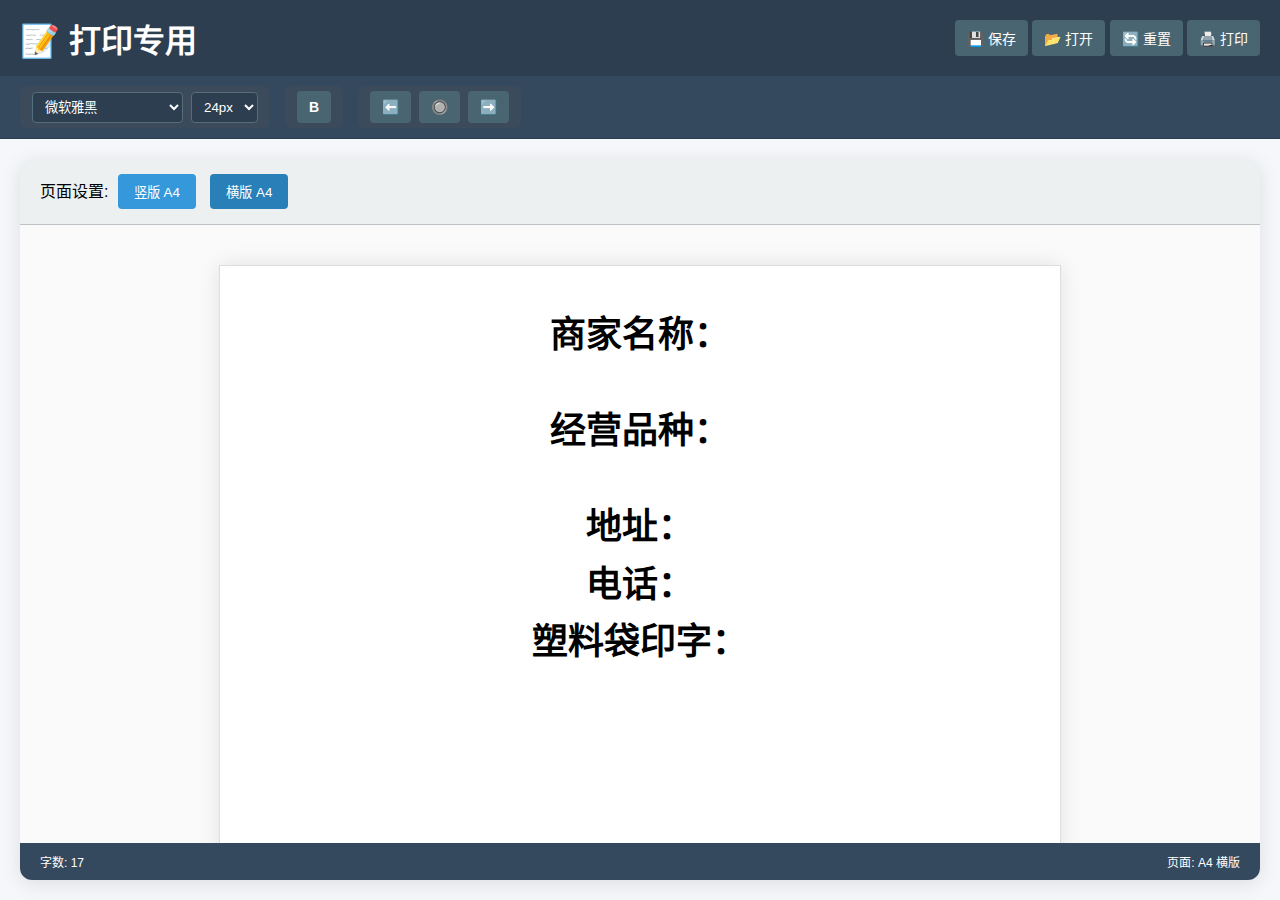
<file: index.html>
<!DOCTYPE html>
<html lang="zh-CN">
<head>
    <meta charset="UTF-8">
    <meta name="viewport" content="width=device-width, initial-scale=1.0">
    <meta http-equiv="Cache-Control" content="no-cache, no-store, must-revalidate">
    <meta http-equiv="Pragma" content="no-cache">
    <meta http-equiv="Expires" content="0">
    <title>打印专用</title>
    <style>
        * {
            margin: 0;
            padding: 0;
            box-sizing: border-box;
        }
        
        body {
            font-family: 'Microsoft YaHei', sans-serif;
            background: #f5f7fa;
            height: 100vh;
            display: flex;
            flex-direction: column;
        }
        
        .header {
            background: #2c3e50;
            color: white;
            padding: 15px 20px;
            display: flex;
            justify-content: space-between;
            align-items: center;
            box-shadow: 0 2px 10px rgba(0,0,0,0.1);
        }
        
        .toolbar {
            background: #34495e;
            padding: 10px 20px;
            display: flex;
            gap: 15px;
            flex-wrap: wrap;
            border-bottom: 1px solid #2c3e50;
        }
        
        .tool-group {
            display: flex;
            align-items: center;
            gap: 8px;
            padding: 5px 12px;
            background: #3b4b5b;
            border-radius: 6px;
        }
        
        .tool-btn {
            background: #4a6572;
            border: none;
            color: white;
            padding: 8px 12px;
            border-radius: 4px;
            cursor: pointer;
            font-size: 14px;
            transition: background 0.2s;
        }
        
        .tool-btn:hover {
            background: #546e7a;
        }
        
        .tool-btn.active {
            background: #1976d2;
        }
        
        select, input[type="number"], input[type="color"] {
            padding: 6px 8px;
            border: 1px solid #546e7a;
            border-radius: 4px;
            background: #2c3e50;
            color: white;
        }
        
        .main-content {
            flex: 1;
            display: flex;
            overflow: hidden;
        }
        
        .editor-container {
            flex: 1;
            display: flex;
            flex-direction: column;
            background: white;
            margin: 20px;
            border-radius: 12px;
            box-shadow: 0 4px 20px rgba(0,0,0,0.1);
            overflow: hidden;
        }
        
        .page-controls {
            padding: 15px 20px;
            background: #ecf0f1;
            border-bottom: 1px solid #bdc3c7;
            display: flex;
            justify-content: space-between;
            align-items: center;
        }
        
        .page-size-btn {
            background: #3498db;
            color: white;
            border: none;
            padding: 8px 16px;
            border-radius: 4px;
            cursor: pointer;
            margin: 0 5px;
        }
        
        .page-size-btn.active {
            background: #2980b9;
        }
        
        .editor-area {
            flex: 1;
            padding: 40px;
            overflow: auto;
            background: #fafafa;
            position: relative;
        }
        
        .page {
            background: white;
            min-height: 842px;
            width: 595px;
            margin: 0 auto;
            padding: 40px;
            box-shadow: 0 0 20px rgba(0,0,0,0.1);
            border: 1px solid #ddd;
        }
        
        .page.landscape {
            width: 842px;
            min-height: 595px;
        }
        
        .editable-content {
            min-height: 400px;
            outline: none;
            line-height: 1.6;
            font-size: 24px !important; /* 设置默认字体大小 */
        }
        
        .editable-content h1 {
            font-size: 36px !important; /* 标题字体大小 */
        }
        
        .editable-content h2 {
            font-size: 36px !important; /* 二级标题字体大小 */
        }
        
        /* 强制设置默认内容的字体大小 */
        #editor h1 {
            font-size: 36px !important;
        }
        
        #editor h2 {
            font-size: 36px !important;
        }
        
        #editor {
            font-size: 24px !important;
        }
        
        .editable-content:focus {
            border: none;
            outline: none;
        }
        
        .status-bar {
            background: #34495e;
            color: white;
            padding: 10px 20px;
            display: flex;
            justify-content: space-between;
            font-size: 12px;
        }
        
        .template-selection-container {
            background: white;
            border-radius: 8px;
            padding: 20px;
            width: 400px;
            max-width: 90vw;
            max-height: 80vh;
            overflow-y: auto;
            box-shadow: 0 4px 20px rgba(0, 0, 0, 0.15);
        }
        
        .selection-header {
            display: flex;
            justify-content: space-between;
            align-items: center;
            margin-bottom: 20px;
            border-bottom: 1px solid #eee;
            padding-bottom: 10px;
        }
        
        .selection-header h3 {
            margin: 0;
            color: #333;
        }
        
        .close-selection {
            background: none;
            border: none;
            font-size: 24px;
            cursor: pointer;
            color: #999;
            padding: 0;
            width: 30px;
            height: 30px;
            border-radius: 50%;
            display: flex;
            align-items: center;
            justify-content: center;
        }
        
        .close-selection:hover {
            background: #f5f5f5;
            color: #333;
        }
        
        .template-list {
            display: flex;
            flex-direction: column;
            gap: 10px;
        }
        
        .template-item {
            display: flex;
            align-items: center;
            justify-content: space-between;
            padding: 12px;
            background: #f8f9fa;
            border-radius: 6px;
            border: 1px solid #e9ecef;
        }
        
        .template-name {
            font-weight: 500;
            color: #333;
            flex: 1;
        }
        
        .load-btn, .delete-btn {
            padding: 6px 12px;
            border: none;
            border-radius: 4px;
            cursor: pointer;
            font-size: 12px;
            margin-left: 8px;
        }
        
        .load-btn {
            background: #007bff;
            color: white;
        }
        
        .load-btn:hover {
            background: #0056b3;
        }
        
        .delete-btn {
            background: #dc3545;
            color: white;
        }
        
        .delete-btn:hover {
            background: #c82333;
        }
        
        .template-item {
            padding: 12px;
            border: 2px solid #ecf0f1;
            border-radius: 6px;
            margin-bottom: 10px;
            cursor: pointer;
            transition: all 0.2s;
        }
        
        .template-item:hover {
            border-color: #3498db;
            background: #f8f9fa;
        }
        
        .print-preview {
            position: fixed;
            top: 0;
            left: 0;
            right: 0;
            bottom: 0;
            background: rgba(0,0,0,0.8);
            display: none;
            justify-content: center;
            align-items: center;
            z-index: 1000;
        }
        
        .print-preview-content {
            background: white;
            padding: 30px;
            border-radius: 12px;
            max-width: 90%;
            max-height: 90%;
            overflow: auto;
        }
        
        @media print {
            .header, .toolbar, .sidebar, .page-controls, .status-bar, .print-preview {
                display: none !important;
            }
            
            .main-content {
                margin: 0;
                padding: 0;
            }
            
            .editor-container {
                margin: 0;
                border-radius: 0;
                box-shadow: none;
            }
            
            .page {
                box-shadow: none;
                border: none;
                margin: 0;
                width: 100% !important;
                height: 100% !important;
            }
        }
        
        /* 移动端适配 */
        @media (max-width: 768px) {
            .main-content {
                flex-direction: column;
            }
            
            .page {
                width: 100%;
                min-height: auto;
            }
            
            .toolbar {
                padding: 8px 12px;
                gap: 8px;
            }
            
            .tool-group {
                padding: 3px 8px;
            }
            
            .editor-area {
                padding: 20px;
            }
        }
    </style>
</head>
<body>
    <div class="header">
        <h1>📝 打印专用</h1>
        <div class="header-actions">
            <button class="tool-btn" onclick="saveTemplate()">💾 保存</button>
            <button class="tool-btn" onclick="showTemplateSelection()">📂 打开</button>
            <button class="tool-btn" onclick="resetFontSizes()">🔄 重置</button>
            <button class="tool-btn" onclick="printDocument()">🖨️ 打印</button>
        </div>
    </div>
    
    <div class="toolbar">
        <div class="tool-group">
            <select id="fontFamily" onchange="formatText('fontName', this.value)">
                <option value="Microsoft YaHei">微软雅黑</option>
                <option value="SimSun">宋体</option>
                <option value="SimHei">黑体</option>
                <option value="KaiTi">楷体</option>
                <option value="Arial">Arial</option>
                <option value="Times New Roman">Times New Roman</option>
            </select>
            
            <select id="fontSize" onchange="formatText('fontSize', this.value)">
                <option value="1">18px</option>
                <option value="2" selected>24px</option>
                <option value="3">28px</option>
                <option value="4">30px</option>
                <option value="5">36px</option>
            </select>
        </div>
        
        <div class="tool-group">
            <button class="tool-btn" onclick="formatText('bold')" title="加粗"><b>B</b></button>
        </div>
        
        <div class="tool-group">
            <button class="tool-btn" onclick="formatText('justifyLeft')" title="左对齐">⬅️</button>
            <button class="tool-btn" onclick="formatText('justifyCenter')" title="居中">🔘</button>
            <button class="tool-btn" onclick="formatText('justifyRight')" title="右对齐">➡️</button>
        </div>
    </div>
    
    <div class="main-content">
        <div class="editor-container">
            <div class="page-controls">
                <div>
                    <span>页面设置: </span>
                    <button class="page-size-btn" onclick="setPageOrientation('portrait', event)" data-orientation="portrait">竖版 A4</button>
                    <button class="page-size-btn active" onclick="setPageOrientation('landscape', event)" data-orientation="landscape">横版 A4</button>
                </div>
            </div>
            
            <div class="editor-area">
                <div class="page" id="page">
                    <div 
                        class="editable-content" 
                        id="editor" 
                        contenteditable="true"
                        oninput="updateStatus()"
                    >
                        <h1 style="text-align: center;font-size: 36px;">商家名称：</h1>
                        <p><br></p>
                        
                        <h2 style="text-align: center;font-size: 36px;">经营品种：</h2>
                        <p><br></p>
                        
            <h2 style="font-size: 36px; text-align: center;">地址：</h2>
		 <h2 style="font-size: 36px; text-align: center;">电话：</h2>
		 <h2 style="font-size: 36px; text-align: center;">塑料袋印字：</h2>
                
                    </div>
                </div>
            </div>
            
            <div class="status-bar">
                <div id="wordCount">字数: 0</div>
                <div id="pageInfo">页面: A4 竖版</div>
            </div>
        </div>
    </div>
    
    <div class="print-preview" id="printPreview">
        <div class="print-preview-content">
            <div class="print-preview-header">
                <h2>打印预览</h2>
                <div class="print-preview-controls">
                    <button class="print-btn" onclick="window.print()">打印</button>
                    <button class="cancel-btn" onclick="closePrintPreview()">关闭</button>
                </div>
            </div>
            <div id="previewContent"></div>
        </div>
    </div>

    <script>
        let currentOrientation = 'landscape';
        
        // 初始化编辑器
        function initEditor() {
            // 强制刷新缓存 - 针对移动端浏览器
            if (window.performance) {
                // 如果是通过后退/前进按钮访问，强制刷新
                if (window.performance.navigation.type === window.performance.navigation.TYPE_BACK_FORWARD) {
                    window.location.reload();
                }
                
                // 检查页面是否被缓存，如果是则强制刷新
                const navigation = window.performance.getEntriesByType('navigation')[0];
                if (navigation && navigation.type === 'back_forward') {
                    window.location.reload();
                }
            }
            
            // 添加时间戳参数防止缓存
            const links = document.querySelectorAll('link[rel="stylesheet"]');
            links.forEach(link => {
                const href = link.getAttribute('href');
                if (href && !href.includes('?')) {
                    link.setAttribute('href', href + '?v=' + Date.now());
                }
            });
            
            loadFromLocalStorage();
            updateStatus();
            setupEventListeners();
            
            // 默认设置为横板
            if (!localStorage.getItem('editorOrientation')) {
                setPageOrientation('landscape');
            }
            
            // 移动端适配
            if ('ontouchstart' in window) {
                document.addEventListener('touchstart', handleTouch, { passive: false });
                document.addEventListener('touchmove', handleTouch, { passive: false });
            }
        }
        
        // 移动端触摸处理
        function handleTouch(e) {
            // 只在非编辑区域阻止默认行为
            if (!e.target.isContentEditable && 
                !e.target.matches('input, textarea, select, button, [contenteditable="true"]')) {
                e.preventDefault();
            }
        }
        
        // 设置事件监听
        function setupEventListeners() {
            const editor = document.getElementById('editor');
            
            editor.addEventListener('keyup', updateStatus);
            editor.addEventListener('mouseup', updateStatus);
            editor.addEventListener('click', updateStatus);
            
            // 自动保存
            editor.addEventListener('input', debounce(saveToLocalStorage, 1000));
            
            // 粘贴时清理格式
            editor.addEventListener('paste', (e) => {
                e.preventDefault();
                const text = (e.clipboardData || window.clipboardData).getData('text/plain');
                document.execCommand('insertText', false, text);
            });
        }
        
        // 防抖函数
        function debounce(func, wait) {
            let timeout;
            return function executedFunction(...args) {
                const later = () => {
                    clearTimeout(timeout);
                    func(...args);
                };
                clearTimeout(timeout);
                timeout = setTimeout(later, wait);
            };
        }
        
        // 文本格式化
        function formatText(command, value = null) {
            if (command === 'fontSize') {
                // 字号映射表 - 使用浏览器支持的fontSize值（1-7）
                const fontSizeMap = {
                    '1': '3', // 18px
                    '2': '4', // 24px
                    '3': '5', // 28px
                    '4': '6', // 30px
                    '5': '7'  // 36px
                };
                
                const fontSizeValue = fontSizeMap[value] || '4';
                document.execCommand('fontSize', false, fontSizeValue);
            } else {
                document.execCommand(command, false, value);
            }
            
            document.getElementById('editor').focus();
            updateStatus();
        }
        
        // 设置页面方向
        function setPageOrientation(orientation, event = null) {
            const page = document.getElementById('page');
            const buttons = document.querySelectorAll('.page-size-btn');
            
            buttons.forEach(btn => btn.classList.remove('active'));
            
            // 只有在有event对象时才设置active类
            if (event && event.target) {
                event.target.classList.add('active');
            } else {
                // 如果没有event对象，找到对应方向的按钮并设置active
                const targetBtn = Array.from(buttons).find(btn => 
                    btn.dataset.orientation === orientation
                );
                if (targetBtn) {
                    targetBtn.classList.add('active');
                }
            }
            
            currentOrientation = orientation;
            
            if (orientation === 'landscape') {
                page.classList.add('landscape');
                document.getElementById('pageInfo').textContent = '页面: A4 横版';
            } else {
                page.classList.remove('landscape');
                document.getElementById('pageInfo').textContent = '页面: A4 竖版';
            }
            
            saveToLocalStorage();
        }
        
        // 更新状态栏
        function updateStatus() {
            const editor = document.getElementById('editor');
            const text = editor.textContent || editor.innerText;
            
            // 字数统计 - 计算中文字数（汉字数量）
            const chineseCharCount = (text.match(/[\u4e00-\u9fff]/g) || []).length;
            document.getElementById('wordCount').textContent = `字数: ${chineseCharCount}`;
            
            // 文档统计
            updateDocumentStats();
        }
        
        // 更新文档统计（已移除统计功能）
        function updateDocumentStats() {
            // 统计功能已移除
        }
        
        // 保存到本地存储
        function saveToLocalStorage() {
            const content = document.getElementById('editor').innerHTML;
            localStorage.setItem('editorContent', content);
            localStorage.setItem('editorOrientation', currentOrientation);
        }
        
        // 从本地存储加载
        function loadFromLocalStorage() {
            const content = localStorage.getItem('editorContent');
            const orientation = localStorage.getItem('editorOrientation');
            
            // 只有当本地存储中有内容时才覆盖默认内容
            if (content) {
                document.getElementById('editor').innerHTML = content;
            }
            // 否则使用HTML中设置的默认内容（包含字体大小样式）
            
            if (orientation) {
                setPageOrientation(orientation);
            }
        }
        
        // 清除本地存储并重置字体大小（无确认提示）
        function resetFontSizes() {
            localStorage.removeItem('editorContent');
            localStorage.removeItem('editorOrientation');
            // 注意：不删除wordTemplates，保留已保存的模板
            location.reload();
        }
        
        // 保存模板
        function saveTemplate() {
            const templateName = prompt('请输入模板名称：');
            if (!templateName) return;
            
            const content = document.getElementById('editor').innerHTML;
            const templateData = {
                name: templateName,
                content: content,
                orientation: currentOrientation
            };
            
            // 保存到localStorage
            const templates = JSON.parse(localStorage.getItem('wordTemplates') || '[]');
            templates.push(templateData);
            localStorage.setItem('wordTemplates', JSON.stringify(templates));
            
            alert(`模板"${templateName}"保存成功！`);
        }
        
        // 显示模板选择界面
        function showTemplateSelection() {
            const templates = JSON.parse(localStorage.getItem('wordTemplates') || '[]');
            if (templates.length === 0) {
                alert('没有保存的模板，请先保存一个模板。');
                return;
            }
            
            // 创建模板选择界面
            const selectionOverlay = document.createElement('div');
            selectionOverlay.className = 'template-selection-overlay';
            selectionOverlay.innerHTML = `
                <div class="template-selection-container">
                    <div class="selection-header">
                        <h3>选择模板</h3>
                        <button class="close-selection">×</button>
                    </div>
                    <div class="template-list">
                        ${templates.map((template, index) => `
                            <div class="template-item" data-index="${index}">
                                <span class="template-name">${template.name}</span>
                                <button class="load-btn">加载</button>
                                <button class="delete-btn">删除</button>
                            </div>
                        `).join('')}
                    </div>
                </div>
            `;
            
            selectionOverlay.style.position = 'fixed';
            selectionOverlay.style.top = '0';
            selectionOverlay.style.left = '0';
            selectionOverlay.style.width = '100%';
            selectionOverlay.style.height = '100%';
            selectionOverlay.style.backgroundColor = 'rgba(0, 0, 0, 0.8)';
            selectionOverlay.style.zIndex = '2000';
            selectionOverlay.style.display = 'flex';
            selectionOverlay.style.justifyContent = 'center';
            selectionOverlay.style.alignItems = 'center';

            document.body.appendChild(selectionOverlay);

            // 关闭选择界面
            const closeBtn = selectionOverlay.querySelector('.close-selection');
            closeBtn.addEventListener('click', () => {
                document.body.removeChild(selectionOverlay);
            });

            // 加载模板
            selectionOverlay.querySelectorAll('.load-btn').forEach(btn => {
                btn.addEventListener('click', (e) => {
                    const index = parseInt(e.target.closest('.template-item').dataset.index);
                    loadTemplate(templates[index]);
                    document.body.removeChild(selectionOverlay);
                });
            });

            // 删除模板
            selectionOverlay.querySelectorAll('.delete-btn').forEach(btn => {
                btn.addEventListener('click', (e) => {
                    const index = parseInt(e.target.closest('.template-item').dataset.index);
                    if (confirm(`确定要删除模板"${templates[index].name}"吗？`)) {
                        templates.splice(index, 1);
                        localStorage.setItem('wordTemplates', JSON.stringify(templates));
                        document.body.removeChild(selectionOverlay);
                        showTemplateSelection(); // 刷新列表
                    }
                });
            });
        }
        
        // 加载模板
        function loadTemplate(templateData) {
            document.getElementById('editor').innerHTML = templateData.content;
            
            if (templateData.orientation) {
                setPageOrientation(templateData.orientation);
            }
            
            updateStatus();
            saveToLocalStorage();
            alert(`模板"${templateData.name}"加载成功！`);
        }
        
        // 显示打印预览
        function showPrintPreview() {
            const content = document.getElementById('editor').innerHTML;
            document.getElementById('previewContent').innerHTML = content;
            document.getElementById('printPreview').style.display = 'flex';
        }
        
        // 关闭打印预览
        function closePrintPreview() {
            document.getElementById('printPreview').style.display = 'none';
        }
        
        // 打印文档
        function printDocument() {
            showPrintPreview();
            setTimeout(() => {
                window.print();
            }, 500);
        }
        
        // 初始化
        window.onload = initEditor;
    </script>
</body>
</html>
</file>
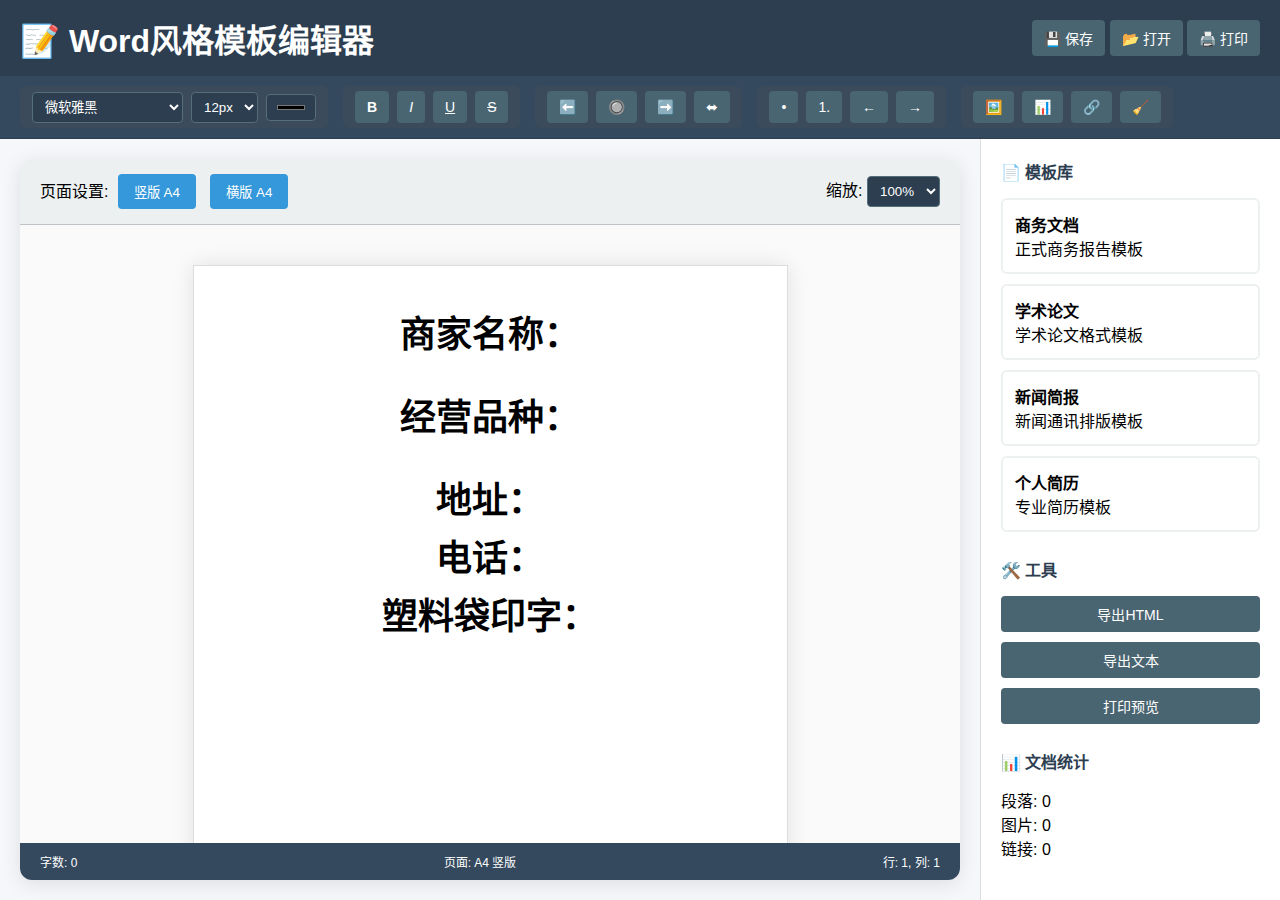
<file: word-like-editor.html>
<!DOCTYPE html>
<html lang="zh-CN">
<head>
    <meta charset="UTF-8">
    <meta name="viewport" content="width=device-width, initial-scale=1.0">
    <title>Word风格模板编辑器</title>
    <style>
        * {
            margin: 0;
            padding: 0;
            box-sizing: border-box;
        }
        
        body {
            font-family: 'Microsoft YaHei', sans-serif;
            background: #f5f7fa;
            height: 100vh;
            display: flex;
            flex-direction: column;
        }
        
        .header {
            background: #2c3e50;
            color: white;
            padding: 15px 20px;
            display: flex;
            justify-content: space-between;
            align-items: center;
            box-shadow: 0 2px 10px rgba(0,0,0,0.1);
        }
        
        .toolbar {
            background: #34495e;
            padding: 10px 20px;
            display: flex;
            gap: 15px;
            flex-wrap: wrap;
            border-bottom: 1px solid #2c3e50;
        }
        
        .tool-group {
            display: flex;
            align-items: center;
            gap: 8px;
            padding: 5px 12px;
            background: #3b4b5b;
            border-radius: 6px;
        }
        
        .tool-btn {
            background: #4a6572;
            border: none;
            color: white;
            padding: 8px 12px;
            border-radius: 4px;
            cursor: pointer;
            font-size: 14px;
            transition: background 0.2s;
        }
        
        .tool-btn:hover {
            background: #546e7a;
        }
        
        .tool-btn.active {
            background: #1976d2;
        }
        
        select, input[type="number"], input[type="color"] {
            padding: 6px 8px;
            border: 1px solid #546e7a;
            border-radius: 4px;
            background: #2c3e50;
            color: white;
        }
        
        .main-content {
            flex: 1;
            display: flex;
            overflow: hidden;
        }
        
        .editor-container {
            flex: 1;
            display: flex;
            flex-direction: column;
            background: white;
            margin: 20px;
            border-radius: 12px;
            box-shadow: 0 4px 20px rgba(0,0,0,0.1);
            overflow: hidden;
        }
        
        .page-controls {
            padding: 15px 20px;
            background: #ecf0f1;
            border-bottom: 1px solid #bdc3c7;
            display: flex;
            justify-content: space-between;
            align-items: center;
        }
        
        .page-size-btn {
            background: #3498db;
            color: white;
            border: none;
            padding: 8px 16px;
            border-radius: 4px;
            cursor: pointer;
            margin: 0 5px;
        }
        
        .page-size-btn.active {
            background: #2980b9;
        }
        
        .editor-area {
            flex: 1;
            padding: 40px;
            overflow: auto;
            background: #fafafa;
            position: relative;
        }
        
        .page {
            background: white;
            min-height: 842px;
            width: 595px;
            margin: 0 auto;
            padding: 40px;
            box-shadow: 0 0 20px rgba(0,0,0,0.1);
            border: 1px solid #ddd;
        }
        
        .page.landscape {
            width: 842px;
            min-height: 595px;
        }
        
        .editable-content {
            min-height: 400px;
            outline: none;
            line-height: 1.6;
        }
        
        .editable-content:focus {
            border: none;
            outline: none;
        }
        
        .status-bar {
            background: #34495e;
            color: white;
            padding: 10px 20px;
            display: flex;
            justify-content: space-between;
            font-size: 12px;
        }
        
        .sidebar {
            width: 300px;
            background: white;
            border-left: 1px solid #ddd;
            padding: 20px;
            overflow-y: auto;
        }
        
        .sidebar-section {
            margin-bottom: 25px;
        }
        
        .sidebar-section h3 {
            margin-bottom: 15px;
            color: #2c3e50;
            font-size: 16px;
        }
        
        .template-item {
            padding: 12px;
            border: 2px solid #ecf0f1;
            border-radius: 6px;
            margin-bottom: 10px;
            cursor: pointer;
            transition: all 0.2s;
        }
        
        .template-item:hover {
            border-color: #3498db;
            background: #f8f9fa;
        }
        
        .print-preview {
            position: fixed;
            top: 0;
            left: 0;
            right: 0;
            bottom: 0;
            background: rgba(0,0,0,0.8);
            display: none;
            justify-content: center;
            align-items: center;
            z-index: 1000;
        }
        
        .print-preview-content {
            background: white;
            padding: 30px;
            border-radius: 12px;
            max-width: 90%;
            max-height: 90%;
            overflow: auto;
        }
        
        @media print {
            .header, .toolbar, .sidebar, .page-controls, .status-bar {
                display: none !important;
            }
            
            .main-content {
                margin: 0;
                padding: 0;
            }
            
            .editor-container {
                margin: 0;
                border-radius: 0;
                box-shadow: none;
            }
            
            .page {
                box-shadow: none;
                border: none;
                margin: 0;
                width: 100% !important;
                height: 100% !important;
            }
        }
        
        /* 移动端适配 */
        @media (max-width: 768px) {
            .main-content {
                flex-direction: column;
            }
            
            .sidebar {
                width: 100%;
                border-left: none;
                border-top: 1px solid #ddd;
            }
            
            .page {
                width: 100%;
                min-height: auto;
            }
            
            .toolbar {
                padding: 8px 12px;
                gap: 8px;
            }
            
            .tool-group {
                padding: 3px 8px;
            }
            
            .editor-area {
                padding: 20px;
            }
        }
    </style>
</head>
<body>
    <div class="header">
        <h1>📝 Word风格模板编辑器</h1>
        <div class="header-actions">
            <button class="tool-btn" onclick="saveDocument()">💾 保存</button>
            <button class="tool-btn" onclick="loadDocument()">📂 打开</button>
            <button class="tool-btn" onclick="printDocument()">🖨️ 打印</button>
        </div>
    </div>
    
    <div class="toolbar">
        <div class="tool-group">
            <select id="fontFamily" onchange="formatText('fontName', this.value)">
                <option value="Microsoft YaHei">微软雅黑</option>
                <option value="SimSun">宋体</option>
                <option value="SimHei">黑体</option>
                <option value="KaiTi">楷体</option>
                <option value="Arial">Arial</option>
                <option value="Times New Roman">Times New Roman</option>
            </select>
            
            <select id="fontSize" onchange="formatText('fontSize', this.value)">
                <option value="1">8px</option>
                <option value="2">10px</option>
                <option value="3" selected>12px</option>
                <option value="4">14px</option>
                <option value="5">18px</option>
                <option value="6">24px</option>
                <option value="7">36px</option>
            </select>
            
            <input type="color" id="fontColor" onchange="formatText('foreColor', this.value)" value="#000000">
        </div>
        
        <div class="tool-group">
            <button class="tool-btn" onclick="formatText('bold')" title="加粗"><b>B</b></button>
            <button class="tool-btn" onclick="formatText('italic')" title="斜体"><i>I</i></button>
            <button class="tool-btn" onclick="formatText('underline')" title="下划线"><u>U</u></button>
            <button class="tool-btn" onclick="formatText('strikeThrough')" title="删除线"><s>S</s></button>
        </div>
        
        <div class="tool-group">
            <button class="tool-btn" onclick="formatText('justifyLeft')" title="左对齐">⬅️</button>
            <button class="tool-btn" onclick="formatText('justifyCenter')" title="居中">🔘</button>
            <button class="tool-btn" onclick="formatText('justifyRight')" title="右对齐">➡️</button>
            <button class="tool-btn" onclick="formatText('justifyFull')" title="两端对齐">⬌</button>
        </div>
        
        <div class="tool-group">
            <button class="tool-btn" onclick="formatText('insertUnorderedList')" title="项目符号">•</button>
            <button class="tool-btn" onclick="formatText('insertOrderedList')" title="编号">1.</button>
            <button class="tool-btn" onclick="formatText('outdent')" title="减少缩进">←</button>
            <button class="tool-btn" onclick="formatText('indent')" title="增加缩进">→</button>
        </div>
        
        <div class="tool-group">
            <button class="tool-btn" onclick="insertImage()" title="插入图片">🖼️</button>
            <button class="tool-btn" onclick="insertTable()" title="插入表格">📊</button>
            <button class="tool-btn" onclick="insertLink()" title="插入链接">🔗</button>
            <button class="tool-btn" onclick="clearFormatting()" title="清除格式">🧹</button>
        </div>
    </div>
    
    <div class="main-content">
        <div class="editor-container">
            <div class="page-controls">
                <div>
                    <span>页面设置: </span>
                    <button class="page-size-btn active" onclick="setPageOrientation('portrait')">竖版 A4</button>
                    <button class="page-size-btn" onclick="setPageOrientation('landscape')">横版 A4</button>
                </div>
                <div>
                    <span>缩放: </span>
                    <select id="zoomLevel" onchange="setZoom(this.value)">
                        <option value="0.5">50%</option>
                        <option value="0.75">75%</option>
                        <option value="1" selected>100%</option>
                        <option value="1.25">125%</option>
                        <option value="1.5">150%</option>
                        <option value="2">200%</option>
                    </select>
                </div>
            </div>
            
            <div class="editor-area">
                <div class="page" id="page">
                    <div 
                        class="editable-content" 
                        id="editor" 
                        contenteditable="true"
                        oninput="updateStatus()"
                    >
                        <h1 style="text-align: center; color: #2c3e50;">欢迎使用Word风格编辑器</h1>
                        <p style="text-align: center; color: #7f8c8d;">这是一个功能丰富的文本编辑器，支持类似Word的编辑功能</p>
                        
                        <hr style="margin: 30px 0; border: 1px solid #ecf0f1;">
                        
                        <h2>📋 功能特性</h2>
                        <ul>
                            <li><strong>文本格式化</strong>：加粗、斜体、下划线、删除线</li>
                            <li><strong>字体设置</strong>：字体类型、大小、颜色</li>
                            <li><strong>段落对齐</strong>：左对齐、居中、右对齐、两端对齐</li>
                            <li><strong>列表功能</strong>：项目符号、编号列表</li>
                            <li><strong>页面布局</strong>：竖版/横版切换</li>
                            <li><strong>打印支持</strong>：完美打印输出</li>
                        </ul>
                        
                        <h2>🎯 使用说明</h2>
                        <ol>
                            <li>选择文本后使用工具栏设置格式</li>
                            <li>点击不同按钮应用样式</li>
                            <li>使用页面控制切换横竖版</li>
                            <li>点击打印按钮预览和输出</li>
                        </ol>
                        
                        <p style="background: #f8f9fa; padding: 15px; border-radius: 6px; border-left: 4px solid #3498db;">
                            <strong>提示：</strong> 所有编辑内容会自动保存到浏览器本地存储中
                        </p>
                    </div>
                </div>
            </div>
            
            <div class="status-bar">
                <div id="wordCount">字数: 0</div>
                <div id="pageInfo">页面: A4 竖版</div>
                <div id="cursorPosition">行: 1, 列: 1</div>
            </div>
        </div>
        
        <div class="sidebar">
            <div class="sidebar-section">
                <h3>📄 模板库</h3>
                <div class="template-item" onclick="loadTemplate('business')">
                    <strong>商务文档</strong>
                    <p>正式商务报告模板</p>
                </div>
                <div class="template-item" onclick="loadTemplate('academic')">
                    <strong>学术论文</strong>
                    <p>学术论文格式模板</p>
                </div>
                <div class="template-item" onclick="loadTemplate('newsletter')">
                    <strong>新闻简报</strong>
                    <p>新闻通讯排版模板</p>
                </div>
                <div class="template-item" onclick="loadTemplate('resume')">
                    <strong>个人简历</strong>
                    <p>专业简历模板</p>
                </div>
            </div>
            
            <div class="sidebar-section">
                <h3>🛠️ 工具</h3>
                <button class="tool-btn" onclick="exportHTML()" style="width: 100%; margin-bottom: 10px;">导出HTML</button>
                <button class="tool-btn" onclick="exportText()" style="width: 100%; margin-bottom: 10px;">导出文本</button>
                <button class="tool-btn" onclick="showPrintPreview()" style="width: 100%;">打印预览</button>
            </div>
            
            <div class="sidebar-section">
                <h3>📊 文档统计</h3>
                <div id="documentStats">
                    <p>段落: <span id="paragraphCount">0</span></p>
                    <p>图片: <span id="imageCount">0</span></p>
                    <p>链接: <span id="linkCount">0</span></p>
                </div>
            </div>
        </div>
    </div>
    
    <div class="print-preview" id="printPreview">
        <div class="print-preview-content">
            <h2>打印预览</h2>
            <div id="previewContent"></div>
            <div style="margin-top: 20px; text-align: center;">
                <button class="tool-btn" onclick="window.print()">打印</button>
                <button class="tool-btn" onclick="closePrintPreview()" style="background: #95a5a6;">关闭</button>
            </div>
        </div>
    </div>

    <script>
        let currentOrientation = 'portrait';
        let currentZoom = 1;
        
        // 初始化编辑器
        function initEditor() {
            loadFromLocalStorage();
            updateStatus();
            setupEventListeners();
            
            // 移动端适配
            if ('ontouchstart' in window) {
                document.addEventListener('touchstart', handleTouch, { passive: false });
                document.addEventListener('touchmove', handleTouch, { passive: false });
            }
        }
        
        // 移动端触摸处理
        function handleTouch(e) {
            // 只在非编辑区域阻止默认行为
            if (!e.target.isContentEditable && 
                !e.target.matches('input, textarea, select, button, [contenteditable="true"]')) {
                e.preventDefault();
            }
        }
        
        // 设置事件监听
        function setupEventListeners() {
            const editor = document.getElementById('editor');
            
            editor.addEventListener('keyup', updateStatus);
            editor.addEventListener('mouseup', updateStatus);
            editor.addEventListener('click', updateStatus);
            
            // 自动保存
            editor.addEventListener('input', debounce(saveToLocalStorage, 1000));
            
            // 粘贴时清理格式
            editor.addEventListener('paste', (e) => {
                e.preventDefault();
                const text = (e.clipboardData || window.clipboardData).getData('text/plain');
                document.execCommand('insertText', false, text);
            });
        }
        
        // 防抖函数
        function debounce(func, wait) {
            let timeout;
            return function executedFunction(...args) {
                const later = () => {
                    clearTimeout(timeout);
                    func(...args);
                };
                clearTimeout(timeout);
                timeout = setTimeout(later, wait);
            };
        }
        
        // 文本格式化
        function formatText(command, value = null) {
            document.execCommand(command, false, value);
            document.getElementById('editor').focus();
            updateStatus();
        }
        
        // 设置页面方向
        function setPageOrientation(orientation) {
            const page = document.getElementById('page');
            const buttons = document.querySelectorAll('.page-size-btn');
            
            buttons.forEach(btn => btn.classList.remove('active'));
            event.target.classList.add('active');
            
            currentOrientation = orientation;
            
            if (orientation === 'landscape') {
                page.classList.add('landscape');
                document.getElementById('pageInfo').textContent = '页面: A4 横版';
            } else {
                page.classList.remove('landscape');
                document.getElementById('pageInfo').textContent = '页面: A4 竖版';
            }
            
            saveToLocalStorage();
        }
        
        // 设置缩放
        function setZoom(zoom) {
            currentZoom = parseFloat(zoom);
            document.getElementById('editor').style.transform = `scale(${currentZoom})`;
            document.getElementById('editor').style.transformOrigin = 'top left';
        }
        
        // 更新状态栏
        function updateStatus() {
            const editor = document.getElementById('editor');
            const text = editor.textContent || editor.innerText;
            
            // 字数统计
            const wordCount = text.trim().length;
            document.getElementById('wordCount').textContent = `字数: ${wordCount}`;
            
            // 文档统计
            updateDocumentStats();
        }
        
        // 更新文档统计
        function updateDocumentStats() {
            const editor = document.getElementById('editor');
            
            const paragraphCount = editor.querySelectorAll('p, h1, h2, h3, h4, h5, h6').length;
            const imageCount = editor.querySelectorAll('img').length;
            const linkCount = editor.querySelectorAll('a').length;
            
            document.getElementById('paragraphCount').textContent = paragraphCount;
            document.getElementById('imageCount').textContent = imageCount;
            document.getElementById('linkCount').textContent = linkCount;
        }
        
        // 保存到本地存储
        function saveToLocalStorage() {
            const content = document.getElementById('editor').innerHTML;
            localStorage.setItem('editorContent', content);
            localStorage.setItem('editorOrientation', currentOrientation);
            localStorage.setItem('editorZoom', currentZoom);
        }
        
        // 从本地存储加载
        function loadFromLocalStorage() {
            const content = localStorage.getItem('editorContent');
            const orientation = localStorage.getItem('editorOrientation');
            const zoom = localStorage.getItem('editorZoom');
            
            if (content) {
                document.getElementById('editor').innerHTML = content;
            }
            
            if (orientation) {
                setPageOrientation(orientation);
            }
            
            if (zoom) {
                document.getElementById('zoomLevel').value = zoom;
                setZoom(zoom);
            }
        }
        
        // 保存文档
        function saveDocument() {
            saveToLocalStorage();
            alert('文档已保存到本地存储！');
        }
        
        // 加载文档
        function loadDocument() {
            const input = document.createElement('input');
            input.type = 'file';
            input.accept = '.html,.txt';
            
            input.onchange = e => {
                const file = e.target.files[0];
                const reader = new FileReader();
                
                reader.onload = function(e) {
                    if (file.name.endsWith('.html')) {
                        document.getElementById('editor').innerHTML = e.target.result;
                    } else {
                        document.getElementById('editor').textContent = e.target.result;
                    }
                    updateStatus();
                    saveToLocalStorage();
                };
                
                reader.readAsText(file);
            };
            
            input.click();
        }
        
        // 插入图片
        function insertImage() {
            const url = prompt('请输入图片URL:');
            if (url) {
                document.execCommand('insertImage', false, url);
                updateStatus();
            }
        }
        
        // 插入表格
        function insertTable() {
            const rows = prompt('请输入行数:', '3');
            const cols = prompt('请输入列数:', '3');
            
            if (rows && cols) {
                let tableHTML = '<table style="width: 100%; border-collapse: collapse; margin: 10px 0;">';
                
                for (let i = 0; i < rows; i++) {
                    tableHTML += '<tr>';
                    for (let j = 0; j < cols; j++) {
                        tableHTML += '<td style="border: 1px solid #ddd; padding: 8px;">&nbsp;</td>';
                    }
                    tableHTML += '</tr>';
                }
                
                tableHTML += '</table>';
                document.execCommand('insertHTML', false, tableHTML);
                updateStatus();
            }
        }
        
        // 插入链接
        function insertLink() {
            const url = prompt('请输入链接URL:');
            if (url) {
                document.execCommand('createLink', false, url);
                updateStatus();
            }
        }
        
        // 清除格式
        function clearFormatting() {
            document.execCommand('removeFormat', false, null);
            document.execCommand('unlink', false, null);
            updateStatus();
        }
        
        // 加载模板
        function loadTemplate(type) {
            let templateContent = '';
            
            switch (type) {
                case 'business':
                    templateContent = `
                        <h1 style="text-align: center; color: #2c3e50;">商务报告</h1>
                        <p style="text-align: center; color: #7f8c8d;">日期: ${new Date().toLocaleDateString()}</p>
                        <hr>
                        <h2>执行摘要</h2>
                        <p>在此处编写报告的执行摘要...</p>
                        <h2>主要内容</h2>
                        <p>在此处编写报告的主要内容...</p>
                        <h2>结论与建议</h2>
                        <p>在此处编写结论和建议...</p>
                    `;
                    break;
                
                case 'academic':
                    templateContent = `
                        <h1 style="text-align: center;">学术论文标题</h1>
                        <p style="text-align: center;">作者姓名</p>
                        <p style="text-align: center;">机构名称</p>
                        <hr>
                        <h2>摘要</h2>
                        <p><strong>背景:</strong> 研究背景介绍...</p>
                        <p><strong>方法:</strong> 研究方法描述...</p>
                        <p><strong>结果:</strong> 研究结果展示...</p>
                        <p><strong>结论:</strong> 研究结论总结...</p>
                        <h2>关键词</h2>
                        <p>关键词1, 关键词2, 关键词3</p>
                    `;
                    break;
                
                case 'newsletter':
                    templateContent = `
                        <h1 style="text-align: center; color: #e74c3c;">新闻简报</h1>
                        <p style="text-align: center;">第XX期 · ${new Date().toLocaleDateString()}</p>
                        <hr>
                        <h2>头条新闻</h2>
                        <p><strong>重要新闻标题</strong></p>
                        <p>新闻内容摘要...</p>
                        <h2>公司动态</h2>
                        <p>公司最新动态和信息...</p>
                        <h2>行业资讯</h2>
                        <p>行业相关新闻和趋势...</p>
                    `;
                    break;
                
                case 'resume':
                    templateContent = `
                        <h1 style="text-align: center;">个人简历</h1>
                        <hr>
                        <h2>个人信息</h2>
                        <p><strong>姓名:</strong> 您的姓名</p>
                        <p><strong>电话:</strong> 123-4567-8910</p>
                        <p><strong>邮箱:</strong> your.email@example.com</p>
                        <p><strong>地址:</strong> 城市, 省份</p>
                        <h2>教育背景</h2>
                        <p><strong>学校名称</strong> - 学位 (年份)</p>
                        <p>专业描述...</p>
                        <h2>工作经历</h2>
                        <p><strong>公司名称</strong> - 职位 (时间段)</p>
                        <p>工作职责和成就...</p>
                    `;
                    break;
            }
            
            document.getElementById('editor').innerHTML = templateContent;
            updateStatus();
            saveToLocalStorage();
        }
        
        // 导出HTML
        function exportHTML() {
            const content = document.getElementById('editor').innerHTML;
            const blob = new Blob([`<!DOCTYPE html><html><body>${content}</body></html>`], 
                { type: 'text/html' });
            
            const a = document.createElement('a');
            a.href = URL.createObjectURL(blob);
            a.download = 'document.html';
            a.click();
        }
        
        // 导出文本
        function exportText() {
            const content = document.getElementById('editor').textContent;
            const blob = new Blob([content], { type: 'text/plain' });
            
            const a = document.createElement('a');
            a.href = URL.createObjectURL(blob);
            a.download = 'document.txt';
            a.click();
        }
        
        // 显示打印预览
        function showPrintPreview() {
            const content = document.getElementById('editor').innerHTML;
            document.getElementById('previewContent').innerHTML = content;
            document.getElementById('printPreview').style.display = 'flex';
        }
        
        // 关闭打印预览
        function closePrintPreview() {
            document.getElementById('printPreview').style.display = 'none';
        }
        
        // 打印文档
        function printDocument() {
            showPrintPreview();
            setTimeout(() => {
                window.print();
            }, 500);
        }
        
        // 初始化
        window.onload = initEditor;
    </script>
</body>
</html>
</file>
